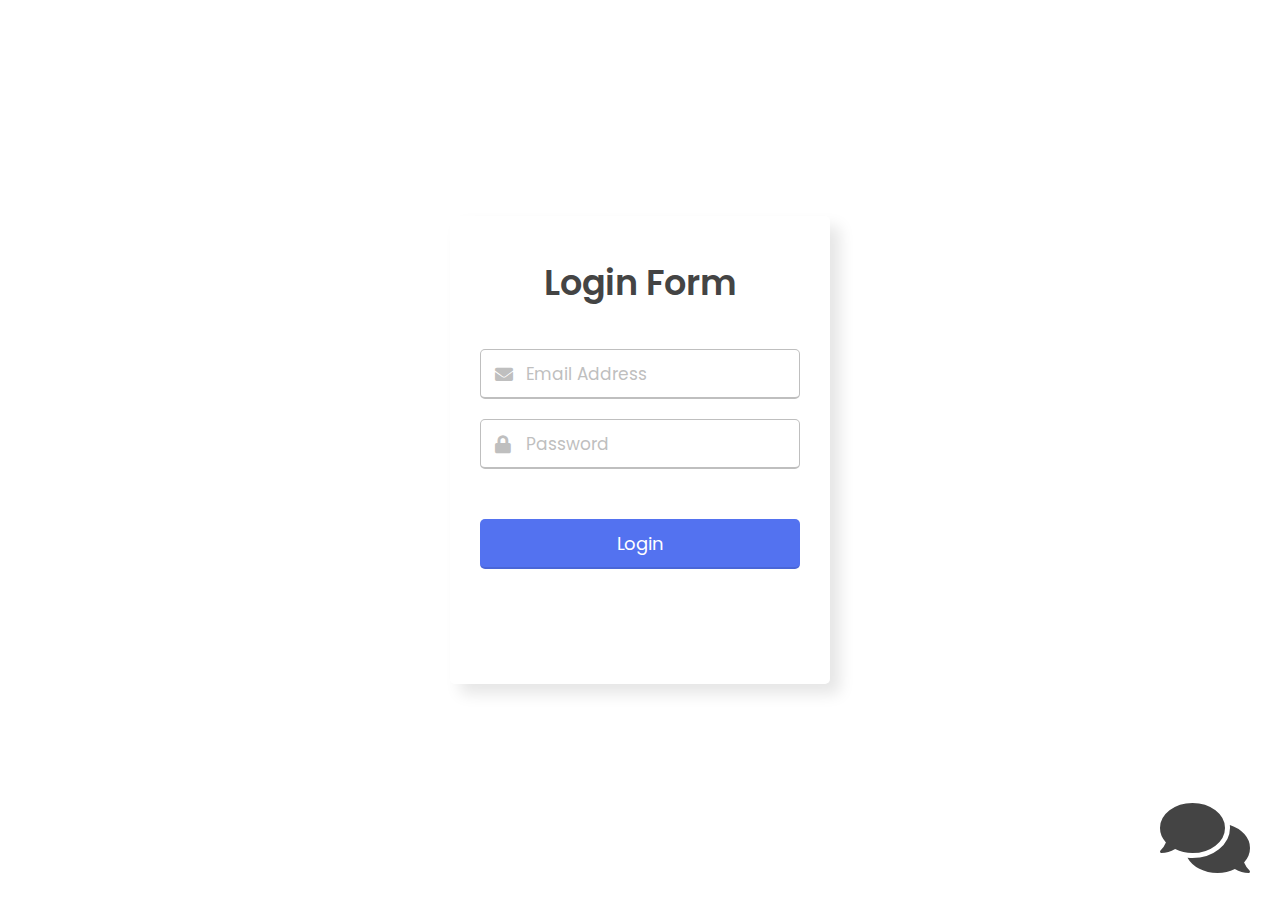
<file: Quiz Web Application/index.html>
<!DOCTYPE html>
<html lang="en">
<head>
    <meta charset="UTF-8">
    <meta name="viewport" content="width=device-width, initial-scale=1.0">
    <title>Awesome Quiz App | Sakshi Bansal</title>
    <link rel="stylesheet" href="style.css">
    <!-- FontAweome CDN Link for Icons -->
    <link rel="stylesheet" href="https://cdnjs.cloudflare.com/ajax/libs/font-awesome/5.15.3/css/all.min.css"/>

<!-- ChatBot -->
<link rel="stylesheet" type="text/css" href="css/jquery.convform.css">
<script type="text/javascript" src="js/jquery-3.1.1.min.js"></script>
<script type="text/javascript" src="js/jquery.convform.js"></script>
<script type="text/javascript" src="js/custom.js"></script>
</head>
<style>
    body {
      background-image: url('file:///C:/Users/saksh/Desktop/ClearExam%20SME%20Tasks/quizimage.jpg');
      background-repeat: no-repeat;
      background-attachment: fixed; 
      background-size: 100% ;
    }
    </style>
<body>
<div class="chat_icon">
	<i class="fa fa-comments" aria-hidden="true"></i>
</div>

	<div class="chat_box">
		<div class="my-conv-form-wrapper">
			<form action="" method="GET" class="hidden">

      <select data-conv-question="Hello! How can I help you?" name="category">
        <option value="can'tstartthequiz">Can't start the quiz</option>
        <option value="lookingforademo">Looking for a demo</option>
      </select>

      <div data-conv-fork="category">
        <div data-conv-case="can'tstartthequiz">
          <input type="text" name="emaildetails" data-conv-question="Please, tell me your email id?">    
        </div>
        <div data-conv-case="lookingforademo" data-conv-fork="first-question2">
          <input type="text" name="Name" data-conv-question="Got it. I’ll see if there is someone available to help you. <br> In the meantime, I’d like to collect some quick details of yours."> 
        </div>
      </div>

      <input type="text" name="name" data-conv-question="Okay! Please wait for a minute">

      <input type="text" data-conv-question="Hi {name}, <br> It's a pleasure to meet you." data-no-answer="true">

      <input data-conv-question="Enter your e-mail" data-pattern="^[a-zA-Z0-9.!#$%&’*+/=?^_`{|}~-]+@[a-zA-Z0-9-]+\.[a-zA-Z0-9-]+(?:\.[a-zA-Z0-9-]+)*$" type="email" name="email" required placeholder="What's your e-mail?">

      <select data-conv-question="Please Confirm">
        <option value="Yes">Confirm</option>
      </select>

  	</form>
		</div>
	</div>
</body>
</html>
<body>
<div id "loginWrapper" class="wrapper">
    <header>Login Form</header>
    <form id="loginForm" action="#">
      <div class="field email">
        <div class="input-area">
          <input type="text" placeholder="Email Address">
          <i class="icon fas fa-envelope"></i>
          <i class="error error-icon fas fa-exclamation-circle"></i>
        </div>
        <div class="error error-txt">Email can't be blank</div>
      </div>
      <div class="field password">
        <div class="input-area">
          <input type="password" placeholder="Password">
          <i class="icon fas fa-lock"></i>
          <i class="error error-icon fas fa-exclamation-circle"></i>
        </div>
        <div class="error error-txt">Password can't be blank</div>
      </div>
      <input id = "login" onclick="Login()" type="submit" value="Login">
	  <div id="invalidCreds" style="visibility: hidden; color: #dc3545;" class="error error-txt">Invalid Credentials</div>
    </form>
  </div>
    <!-- start Quiz button -->
    <div id = "btn_start" class="start_btn" style="
    visibility: hidden;
"><button>Play Quiz</button></div>
    </body>
    <!-- Info Box -->
    <div class="info_box">
        <div class="info-title"><span>Quiz Guide</span></div>
        <div class="info-list">
            <div class="info">1. Your test contains 15 multiple choice questions with only one answer.</div>
            <div class="info">2. You will have only <span>15 seconds</span> per each question.</div>
            <div class="info">3. Once you select your answer, it can't be undone.</div>
            <div class="info">4. You can't select any option once time goes off.</div>
            <div class="info">5. You can't exit from the Quiz while you're playing.</div>
            <div class="info">6. You'll get points on the basis of your correct answers.</div>
        </div>
        <div class="buttons">
            <button class="quit">Exit Quiz</button>
            <button class="restart">Continue</button>
        </div>
    </div>
    <!-- Quiz Box -->
    <div class="quiz_box">
        <header>
            <div class="title">Awesome Quiz Application</div>
            <div class="timer">
                <div class="time_left_txt">Time Left</div>
                <div class="timer_sec">15</div>
            </div>
            <div class="time_line"></div>
        </header>
        <section>
            <div class="que_text">
                <!-- Here I've inserted question from JavaScript -->
            </div>
            <div class="option_list">
                <!-- Here I've inserted options from JavaScript -->
            </div>
        </section>
        <!-- footer of Quiz Box -->
        <footer>
            <div class="total_que">
                <!-- Here I've inserted Question Count Number from JavaScript -->
            </div>
            <button class="next_btn">Next Que</button>
        </footer>
    </div>
    <!-- Result Box -->
    <div class="result_box">
        <div class="icon">
            <i class="fas fa-crown"></i>
        </div>
        <div class="complete_text">Congratulations!!!</div>
        <div class="complete_text"></div>You've successfully completed the Quiz &#128522;
        <div class="score_text">
            <!-- Here I've inserted Score Result from JavaScript -->
        </div>
        <div class="buttons">
            <button class="restart">Replay Quiz</button>
            <button class="quit">Quit Quiz</button>
        </div>
        <body>
            <a href="starrating.html">
                <button>Feedback</button>
            </a>
        </body>
        
    </div>
    <!-- Inside this JavaScript file I've inserted Questions and Options only -->
    <script src="questions.js"></script>
	<script src="LoginIdPassword.js"></script>
    <!-- Inside this JavaScript file I've coded all Quiz Codes -->
    <script src="script.js"></script>
</body>
</html>
</html>
</file>
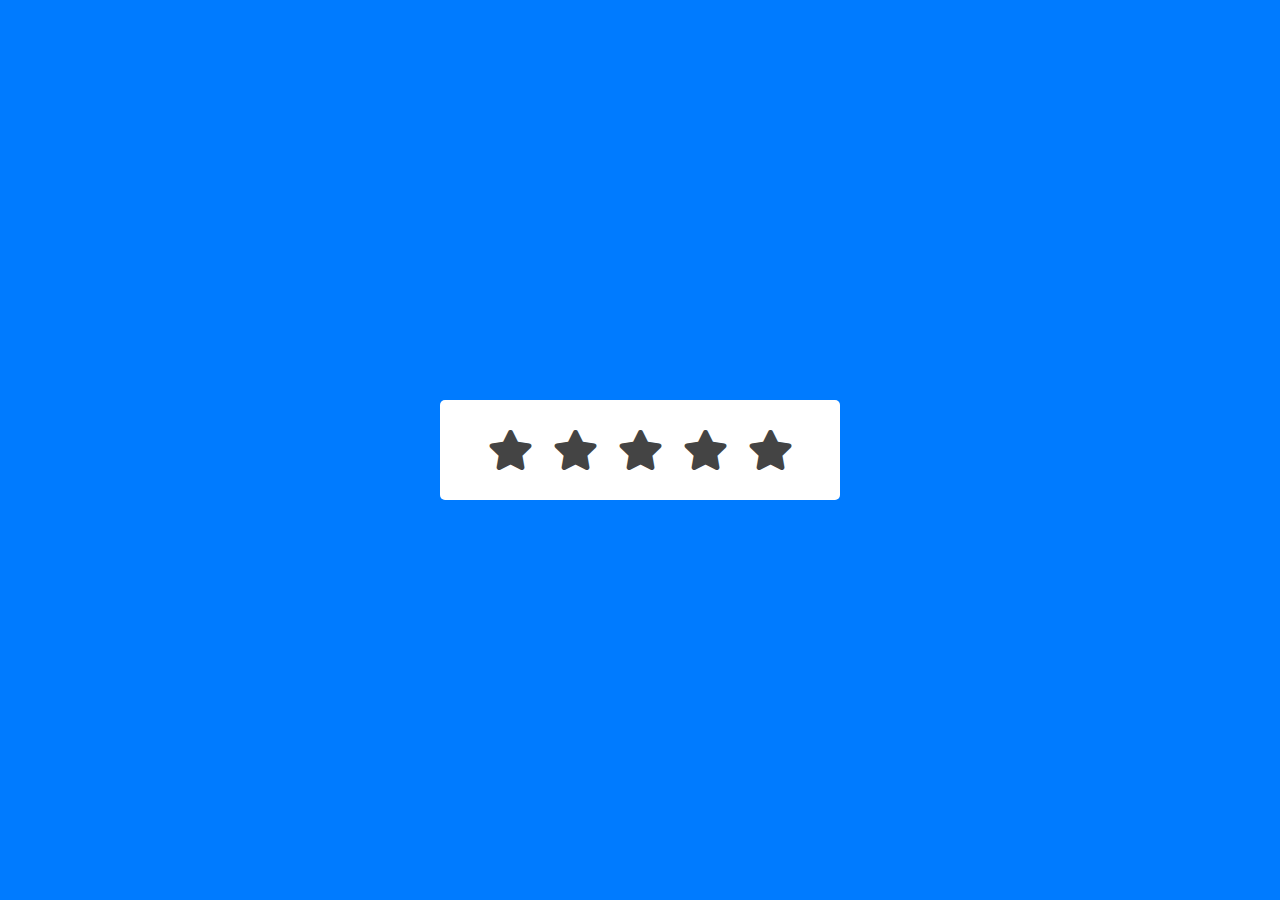
<file: Quiz Web Application/starrating.html>
<!DOCTYPE html>
<html lang="en" dir="ltr">
  <head>
    <meta charset="utf-8">
    <title>Star Rating Form | CodingNepal</title>
    <link rel="stylesheet" href="star.css">
    <link rel="stylesheet" href="https://cdnjs.cloudflare.com/ajax/libs/font-awesome/5.15.3/css/all.min.css"/>
  </head>
  <body>
    <div class="container">
      <div class="post">
        <div class="text">Thanks for the Feedback!</div>
        <div class="edit">EDIT</div>
      </div>
      <div class="star-widget">
        <input type="radio" name="rate" id="rate-5">
        <label for="rate-5" class="fas fa-star"></label>
        <input type="radio" name="rate" id="rate-4">
        <label for="rate-4" class="fas fa-star"></label>
        <input type="radio" name="rate" id="rate-3">
        <label for="rate-3" class="fas fa-star"></label>
        <input type="radio" name="rate" id="rate-2">
        <label for="rate-2" class="fas fa-star"></label>
        <input type="radio" name="rate" id="rate-1">
        <label for="rate-1" class="fas fa-star"></label>
        <form action="#">
          <header></header>
          <div class="textarea">
            <textarea cols="30" placeholder="Describe your experience.."></textarea>
          </div>
          <div class="btn">
            <button type="submit">Post</button>
          </div>
        </form>
      </div>
    </div>
    <script>
      const btn = document.querySelector("button");
      const post = document.querySelector(".post");
      const widget = document.querySelector(".star-widget");
      const editBtn = document.querySelector(".edit");
      btn.onclick = ()=>{
        widget.style.display = "none";
        post.style.display = "block";
        editBtn.onclick = ()=>{
          widget.style.display = "block";
          post.style.display = "none";
        }
        return false;
      }
    </script>
  </body>
</html>
</file>
<file: Quiz Web Application/style.css>
/* importing google fonts */
@import url('https://fonts.googleapis.com/css2?family=Poppins:wght@200;300;400;500;600;700&display=swap');
*{
    margin: 0;
    padding: 0;
    box-sizing: border-box;
    font-family: 'Poppins', sans-serif;
}
body {
    background-repeat: no-repeat;
    background-attachment: fixed;
    background-position: center;
  }
::selection{
    color: #fff;
    background: #007bff;
}

.start_btn,
.info_box,
.quiz_box,
.result_box{
    position: absolute;
    top: 50%;
    left: 50%;
    transform: translate(-50%, -50%);
    box-shadow: 0 4px 8px 0 rgba(0, 0, 0, 0.2), 
                0 6px 20px 0 rgba(0, 0, 0, 0.19);
}

.info_box.activeInfo,
.quiz_box.activeQuiz,
.result_box.activeResult{
    opacity: 1;
    z-index: 5;
    pointer-events: auto;
    transform: translate(-50%, -50%) scale(1);
}

.start_btn button{
    font-size: 25px;
    font-weight: 500;
    color: #007bff;
    padding: 15px 30px;
    outline: none;
    border: none;
    border-radius: 5px;
    background: #fff;
    cursor: pointer;
}

.info_box{
    width: 540px;
    background: #fff;
    border-radius: 5px;
    transform: translate(-50%, -50%) scale(0.9);
    opacity: 0;
    pointer-events: none;
    transition: all 0.3s ease;
}

.info_box .info-title{
    height: 60px;
    width: 100%;
    border-bottom: 1px solid lightgrey;
    display: flex;
    align-items: center;
    padding: 0 30px;
    border-radius: 5px 5px 0 0;
    font-size: 20px;
    font-weight: 600;
}

.info_box .info-list{
    padding: 15px 30px;
}

.info_box .info-list .info{
    margin: 5px 0;
    font-size: 17px;
}

.info_box .info-list .info span{
    font-weight: 600;
    color: #007bff;
}
.info_box .buttons{
    height: 60px;
    display: flex;
    align-items: center;
    justify-content: flex-end;
    padding: 0 30px;
    border-top: 1px solid lightgrey;
}

.info_box .buttons button{
    margin: 0 5px;
    height: 40px;
    width: 100px;
    font-size: 16px;
    font-weight: 500;
    cursor: pointer;
    border: none;
    outline: none;
    border-radius: 5px;
    border: 1px solid #007bff;
    transition: all 0.3s ease;
}

.quiz_box{
    width: 750px;
    background: #fff;
    border-radius: 5px;
    transform: translate(-50%, -50%) scale(0.9);
    opacity: 0;
    pointer-events: none;
    transition: all 0.3s ease;
}

.quiz_box header{
    position: relative;
    z-index: 2;
    height: 70px;
    padding: 0 30px;
    background: #fff;
    border-radius: 5px 5px 0 0;
    display: flex;
    align-items: center;
    justify-content: space-between;
    box-shadow: 0px 3px 5px 1px rgba(0,0,0,0.1);
}

.quiz_box header .title{
    font-size: 20px;
    font-weight: 600;
}

.quiz_box header .timer{
    color: #004085;
    background: #cce5ff;
    border: 1px solid #b8daff;
    height: 45px;
    padding: 0 8px;
    border-radius: 5px;
    display: flex;
    align-items: center;
    justify-content: space-between;
    width: 145px;
}

.quiz_box header .timer .time_left_txt{
    font-weight: 400;
    font-size: 17px;
    user-select: none;
}

.quiz_box header .timer .timer_sec{
    font-size: 18px;
    font-weight: 500;
    height: 30px;
    width: 45px;
    color: #fff;
    border-radius: 5px;
    line-height: 30px;
    text-align: center;
    background: #343a40;
    border: 1px solid #343a40;
    user-select: none;
}

.quiz_box header .time_line{
    position: absolute;
    bottom: 0px;
    left: 0px;
    height: 3px;
    background: #007bff;
}

section{
    padding: 25px 30px 20px 30px;
    background: #fff;
}

section .que_text{
    font-size: 25px;
    font-weight: 600;
}

section .option_list{
    padding: 20px 0px;
    display: block;   
}

section .option_list .option{
    background: aliceblue;
    border: 1px solid #84c5fe;
    border-radius: 5px;
    padding: 8px 15px;
    font-size: 17px;
    margin-bottom: 15px;
    cursor: pointer;
    transition: all 0.3s ease;
    display: flex;
    align-items: center;
    justify-content: space-between;
}

section .option_list .option:last-child{
    margin-bottom: 0px;
}

section .option_list .option:hover{
    color: #004085;
    background: #cce5ff;
    border: 1px solid #b8daff;
}

section .option_list .option.correct{
    color: #155724;
    background: #d4edda;
    border: 1px solid #c3e6cb;
}

section .option_list .option.incorrect{
    color: #721c24;
    background: #f8d7da;
    border: 1px solid #f5c6cb;
}

section .option_list .option.disabled{
    pointer-events: none;
}

section .option_list .option .icon{
    height: 26px;
    width: 26px;
    border: 2px solid transparent;
    border-radius: 50%;
    text-align: center;
    font-size: 13px;
    pointer-events: none;
    transition: all 0.3s ease;
    line-height: 24px;
}
.option_list .option .icon.tick{
    color: #23903c;
    border-color: #23903c;
    background: #d4edda;
}

.option_list .option .icon.cross{
    color: #a42834;
    background: #f8d7da;
    border-color: #a42834;
}

footer{
    height: 60px;
    padding: 0 30px;
    display: flex;
    align-items: center;
    justify-content: space-between;
    border-top: 1px solid lightgrey;
}

footer .total_que span{
    display: flex;
    user-select: none;
}

footer .total_que span p{
    font-weight: 500;
    padding: 0 5px;
}

footer .total_que span p:first-child{
    padding-left: 0px;
}

footer button{
    height: 40px;
    padding: 0 13px;
    font-size: 18px;
    font-weight: 400;
    cursor: pointer;
    border: none;
    outline: none;
    color: #fff;
    border-radius: 5px;
    background: #007bff;
    border: 1px solid #007bff;
    line-height: 10px;
    opacity: 0;
    pointer-events: none;
    transform: scale(0.95);
    transition: all 0.3s ease;
}

footer button:hover{
    background: #0263ca;
}

footer button.show{
    opacity: 1;
    pointer-events: auto;
    transform: scale(1);
}

.result_box{
    background: #fff;
    border-radius: 5px;
    display: flex;
    padding: 25px 30px;
    width: 550px;
    align-items: center;
    flex-direction: column;
    justify-content: center;
    transform: translate(-50%, -50%) scale(0.9);
    opacity: 0;
    pointer-events: none;
    transition: all 0.3s ease;
}

.result_box .icon{
    font-size: 100px;
    color: #007bff;
    margin-bottom: 10px;
}

.result_box .complete_text{
    font-size: 20px;
    font-weight: 500;
}

.result_box .score_text span{
    display: flex;
    margin: 10px 0;
    font-size: 18px;
    font-weight: 500;
}

.result_box .score_text span p{
    padding: 0 4px;
    font-weight: 600;
}

.result_box .buttons{
    display: flex;
    margin: 20px 0;
}

.result_box .buttons button{
    margin: 0 10px;
    height: 45px;
    padding: 0 20px;
    font-size: 18px;
    font-weight: 500;
    cursor: pointer;
    border: none;
    outline: none;
    border-radius: 5px;
    border: 1px solid #007bff;
    transition: all 0.3s ease;
}

.buttons button.restart{
    color: #fff;
    background: #007bff;
}

.buttons button.restart:hover{
    background: #0263ca;
}

.buttons button.quit{
    color: #007bff;
    background: #fff;
}

.buttons button.quit:hover{
    color: #fff;
    background: #007bff;
}
.buttons button.feedback{
    color: #fff;
    background: #007bff;
}
.buttons button.feedback:hover{
    background: #0263ca;
}
*{
	margin: 0;
	padding: 0;
}

body{
	display: flex;
	align-items: center;
	justify-content: center;
	/*font-size: 2em;*/
	color: #444444;
	height: 100vh
}

.fab-container{
	position: fixed;
	bottom: 50px;
	right: 50px;
	z-index: 999;
	cursor: pointer;
}

.fab-icon-holder{
	width: 50px;
	height: 50px;
	border-radius: 100%;
	background: #016fb9;
	box-shadow: 0 6px 20px rgba(0,0,0,0.2);
}

.fab-icon-holder:hover{
	opacity: 0.8;
}

.fab-icon-holder i {
	display: flex;
	align-items: center;
	justify-content: center;
	height: 100%;
	font-style: 25px;
	color: #fff;
}

.fab{
	width: 60px;
	height: 60px;
	background: #d23f31;
}

.fab:hover + .fab-options, .fab-options:hover{
	opacity: 1;
	transform: scale(1);
}

.fab-label{
	padding: 2px 5px;
	align-self: center;
	user-select: none;
	white-space: nowrap;
	border-radius: 3px;
	font-size: 16px;
	background: #666;
	color: #fff;
	box-shadow: 0 6px 20px rgba(0,0,0,0.2);
	margin-right: 10px;
}

.wrapper{
  width: 380px;
  padding: 40px 30px 50px 30px;
  background: #fff;
  border-radius: 5px;
  text-align: center;
  box-shadow: 10px 10px 15px rgba(0,0,0,0.1);
}
.wrapper header{
  font-size: 35px;
  font-weight: 600;
}
.wrapper form{
  margin: 40px 0;
}
form .field{
  width: 100%;
  margin-bottom: 20px;
}
form .field.shake{
  animation: shake 0.3s ease-in-out;
}
@keyframes shake {
  0%, 100%{
    margin-left: 0px;
  }
  20%, 80%{
    margin-left: -12px;
  }
  40%, 60%{
    margin-left: 12px;
  }
}
form .field .input-area{
  height: 50px;
  width: 100%;
  position: relative;
}
form input{
  width: 100%;
  height: 100%;
  outline: none;
  padding: 0 45px;
  font-size: 18px;
  background: none;
  caret-color: #5372F0;
  border-radius: 5px;
  border: 1px solid #bfbfbf;
  border-bottom-width: 2px;
  transition: all 0.2s ease;
}
form .field input:focus,
form .field.valid input{
  border-color: #5372F0;
}
form .field.shake input,
form .field.error input{
  border-color: #dc3545;
}
.field .input-area i{
  position: absolute;
  top: 50%;
  font-size: 18px;
  pointer-events: none;
  transform: translateY(-50%);
}
.input-area .icon{
  left: 15px;
  color: #bfbfbf;
  transition: color 0.2s ease;
}
.input-area .error-icon{
  right: 15px;
  color: #dc3545;
}
form input:focus ~ .icon,
form .field.valid .icon{
  color: #5372F0;
}
form .field.shake input:focus ~ .icon,
form .field.error input:focus ~ .icon{
  color: #bfbfbf;
}
form input::placeholder{
  color: #bfbfbf;
  font-size: 17px;
}
form .field .error-txt{
  color: #dc3545;
  text-align: left;
  margin-top: 5px;
}
form .field .error{
  display: none;
}
form .field.shake .error,
form .field.error .error{
  display: block;
}
form .pass-txt{
  text-align: left;
  margin-top: -10px;
}
.wrapper a{
  color: #5372F0;
  text-decoration: none;
}
.wrapper a:hover{
  text-decoration: underline;
}
form input[type="submit"]{
  height: 50px;
  margin-top: 30px;
  color: #fff;
  padding: 0;
  border: none;
  background: #5372F0;
  cursor: pointer;
  border-bottom: 2px solid rgba(0,0,0,0.1);
  transition: all 0.3s ease;
}
form input[type="submit"]:hover{
  background: #2c52ed;
}

/*ChatBot*/
.chat_icon{
	position: fixed;
	bottom: 0;
	right: 30px;
	z-index: 1000;
	padding: 0;
	font-size: 80px;
	cursor: pointer;
}
.chat_box{
	width: 400px;
	height: 80vh;
	position: fixed;
	bottom: 100px;
	right: 30px;
	background:#dedede;
	z-index: 1000;
	transition: all 0.3s ease-out;
	transform: scaleY(0);
}
.chat_box.active{
	transform: scaleY(1);
}
#messages{
	padding: 20px;
}
.my-conv-form-wrapper textarea{
	height: 30px;
	overflow: hidden;
	resize: none;
}
.hidden{
	display: none !important;
}
</file>
<file: Quiz Web Application/star.css>
@import url('https://fonts.googleapis.com/css?family=Poppins:400,500,600,700&display=swap');
*{
  margin: 0;
  padding: 0;
  box-sizing: border-box;
  font-family: 'Poppins', sans-serif;
}
html,body{
  display: grid;
  height: 100%;
  place-items: center;
  text-align: center;
  background: #007bff;
}
.container{
  position: relative;
  width: 400px;
  background: #fff;
  padding: 20px 30px;
  border-radius: 5px;
  display: flex;
  align-items: center;
  justify-content: center;
  flex-direction: column;
}
.container .post{
  display: none;
}
.container .text{
  font-size: 25px;
  color: #111;
  font-weight: 500;
}
.container .edit{
  position: absolute;
  right: 10px;
  top: 5px;
  font-size: 16px;
  color: #111;
  font-weight: 500;
  cursor: pointer;
}
.container .edit:hover{
  text-decoration: underline;
}
.container .star-widget input{
  display: none;
}
.star-widget label{
  font-size: 40px;
  color: #444;
  padding: 10px;
  float: right;
  transition: all 0.2s ease;
}
input:not(:checked) ~ label:hover,
input:not(:checked) ~ label:hover ~ label{
  color: #fe7;
}
input:checked ~ label{
  color: #fe7;
}
input#rate-5:checked ~ label{
  color: #fe7;
  text-shadow: 0 0 20px #952;
}
#rate-1:checked ~ form header:before{
  content: "I just hate it ";
}
#rate-2:checked ~ form header:before{
  content: "I don't like it ";
}
#rate-3:checked ~ form header:before{
  content: "It is awesome ";
}
#rate-4:checked ~ form header:before{
  content: "I just like it ";
}
#rate-5:checked ~ form header:before{
  content: "I just love it ";
}
.container form{
  display: none;
}
input:checked ~ form{
  display: block;
}
form header{
  width: 100%;
  font-size: 25px;
  color: #ff6347;
  font-weight: 500;
  margin: 5px 0 20px 0;
  text-align: center;
  transition: all 0.2s ease;
}
form .textarea{
  height: 100px;
  width: 100%;
  overflow: hidden;
}
form .textarea textarea{
  height: 100%;
  width: 100%;
  outline: none;
  color: black;
  border: 1px solid #111;
  background: #fff;
  padding: 10px;
  font-size: 17px;
  resize: none;
}
.textarea textarea:focus{
  border-color: #111;
}
form .btn{
  height: 45px;
  width: 100%;
  margin: 15px 0;
}
form .btn button{
  height: 100%;
  width: 100%;
  border: 1px ;
  outline: none;
  background: #007bff;
  color: #fff;
  font-size: 17px;
  font-weight: 500;
  text-transform: uppercase;
  cursor: pointer;
  transition: all 0.3s ease;
}
form .btn button:hover{
  background: #1b1b1b;
}
</file>
